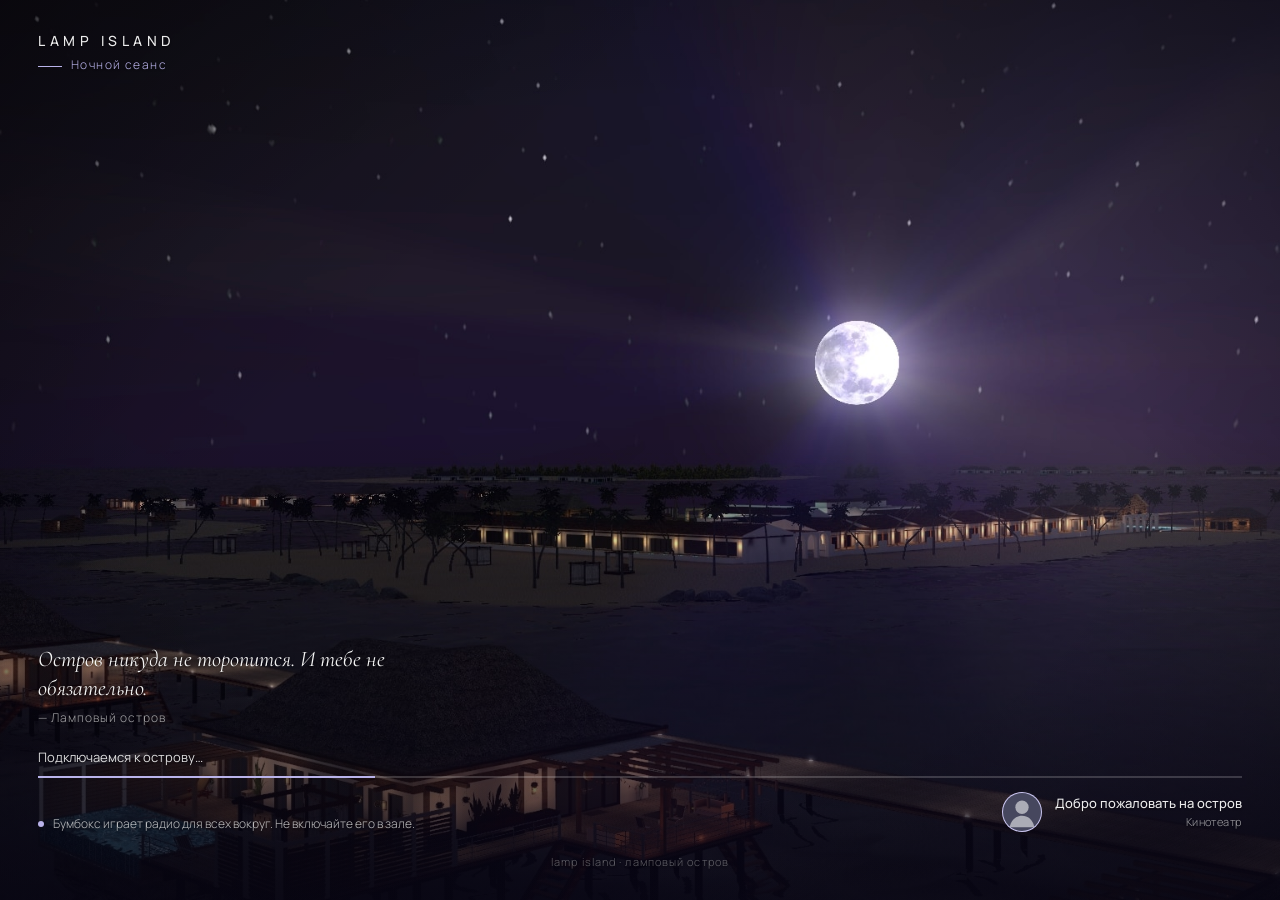
<file: index.html>
<!DOCTYPE html>
<html lang="ru" data-theme="day">
<head>
    <meta charset="UTF-8">
    <script>
    /* Выбор версии экрана.
       1) ?variant=night|dawn|day|sunset — ручная проверка;
       2) ?map=%m — карта, которую подставляет Garry's Mod;
       3) иначе — московское время (как в start.bat).
       ES5: встроенный браузер GMod может быть старым. */
    (function () {
        function param(name) {
            var m = new RegExp('[?&]' + name + '=([^&#]*)').exec(window.location.search);
            if (!m) return '';
            try { return decodeURIComponent(m[1]).toLowerCase(); } catch (e) { return m[1].toLowerCase(); }
        }
        var variant = param('variant');
        var map = param('map');
        if (variant !== 'night' && variant !== 'dawn' && variant !== 'day' && variant !== 'sunset') variant = '';
        if (!variant && map && map.indexOf('%') === -1) {
            if (map.indexOf('night') !== -1) variant = 'night';
            else if (map.indexOf('sunset') !== -1) variant = 'sunset';
            else if (map.indexOf('storm') !== -1 || map.indexOf('dawn') !== -1) variant = 'dawn';
            else variant = 'day';
        }
        if (!variant) {
            var h = new Date(new Date().getTime() + 3 * 3600000).getUTCHours();
            if (h >= 21 || h < 6) variant = 'night';
            else if (h < 9) variant = 'dawn';
            else if (h < 18) variant = 'day';
            else variant = 'sunset';
        }
        document.documentElement.setAttribute('data-theme', variant);
        window.__lampVariant = variant;
    })();
    </script>
    <meta name="viewport" content="width=device-width, initial-scale=1.0">
    <title>LAMP ISLAND</title>
    <link rel="preconnect" href="https://fonts.googleapis.com">
    <link rel="preconnect" href="https://fonts.gstatic.com" crossorigin>
    <link href="https://fonts.googleapis.com/css2?family=Manrope:wght@300;400;500&family=Cormorant+Garamond:ital,wght@0,400;1,400&display=swap" rel="stylesheet">
    <link rel="stylesheet" href="css/styles.css">
</head>
<body>
    <div class="bg"></div>
    <div class="scrim"></div>

    <div class="ui">
        <header class="header">
            <div class="wordmark">Lamp Island</div>
            <div class="session" id="session">Дневной сеанс</div>
        </header>

        <div class="spacer"></div>

        <div class="bottom">
            <div class="quote">
                <p class="quote__text" id="quoteText">Остров никуда не торопится. И тебе не обязательно.</p>
                <div class="quote__author" id="quoteAuthor">Ламповый остров</div>
            </div>

            <div class="band">
                <div class="band__row">
                    <span class="status" id="status">Подключаемся к острову…</span>
                    <span class="counter" id="counter"></span>
                </div>
                <div class="track is-indeterminate" id="track"><div class="fill" id="fill"></div></div>
                <div class="band__row band__row--bottom">
                    <div class="tip" id="tip">F1 открывает меню сервера.</div>
                    <div class="player">
                        <div class="avatar" id="avatar">
                            <svg class="avatar__fallback" viewBox="0 0 40 40" aria-hidden="true">
                                <circle cx="20" cy="15" r="7"></circle>
                                <path d="M7 36c1.5-8 7-12 13-12s11.5 4 13 12z"></path>
                            </svg>
                            <img class="avatar__img" id="avatarImg" alt="">
                        </div>
                        <div class="player__text">
                            <div class="greet" id="greet">Добро пожаловать на остров</div>
                            <div class="meta" id="meta">Кинотеатр</div>
                        </div>
                    </div>
                </div>
            </div>

            <div class="credit">lamp island · ламповый остров</div>
        </div>
    </div>

    <script src="js/loading.js"></script>
</body>
</html>
</file>
<file: css/styles.css>
/* LAMP ISLAND — загрузочный экран
   Четыре версии отличаются только переменными в блоках [data-theme]. */

:root {
    --accent: #6fd3cf;
    --bg: url('../img/cinema-bg-day.jpeg');
    --scrim-bottom: rgba(8, 24, 32, .86);
    --scrim-mid: rgba(8, 24, 32, .50);
    --scrim-vignette: rgba(6, 18, 26, .40);
    --font-ui: 'Manrope', 'Segoe UI', Roboto, Arial, sans-serif;
    --font-quote: 'Cormorant Garamond', Georgia, 'Times New Roman', serif;
}

[data-theme="day"] {
    --accent: #6fd3cf;
    --bg: url('../img/cinema-bg-day.jpeg');
    --scrim-bottom: rgba(8, 24, 32, .86);
    --scrim-mid: rgba(8, 24, 32, .50);
    --scrim-vignette: rgba(6, 18, 26, .40);
}

[data-theme="sunset"] {
    --accent: #f0b56a;
    --bg: url('../img/cinema-bg-zakat.jpeg');
    --scrim-bottom: rgba(28, 14, 10, .84);
    --scrim-mid: rgba(28, 14, 10, .42);
    --scrim-vignette: rgba(24, 10, 8, .45);
}

[data-theme="night"] {
    --accent: #b9b3ea;
    --bg: url('../img/cinema-bg-night.jpeg');
    --scrim-bottom: rgba(8, 6, 20, .80);
    --scrim-mid: rgba(8, 6, 20, .36);
    --scrim-vignette: rgba(6, 4, 16, .50);
}

[data-theme="dawn"] {
    --accent: #9fb3c4;
    --bg: url('../img/cinema-bg-rassvet.jpeg');
    --scrim-bottom: rgba(14, 18, 24, .86);
    --scrim-mid: rgba(14, 18, 24, .44);
    --scrim-vignette: rgba(12, 16, 22, .45);
}

/* ---------- базовое ---------- */

*, *::before, *::after { box-sizing: border-box; margin: 0; padding: 0; }

html, body {
    width: 100%;
    height: 100%;
    overflow: hidden;
    background: #0b1016;
    color: #fff;
    font-family: var(--font-ui);
    font-weight: 300;
    -webkit-font-smoothing: antialiased;
}

/* ---------- слои ---------- */

.bg {
    position: fixed;
    top: 0; right: 0; bottom: 0; left: 0;
    background: var(--bg) center 45% / cover no-repeat;
}

.scrim {
    position: fixed;
    top: 0; right: 0; bottom: 0; left: 0;
    background:
        linear-gradient(135deg, rgba(0, 0, 0, .38) 0%, rgba(0, 0, 0, 0) 32%),
        radial-gradient(ellipse at center, rgba(0, 0, 0, 0) 55%, var(--scrim-vignette) 100%),
        linear-gradient(to top, var(--scrim-bottom) 0%, var(--scrim-mid) 26%, rgba(0, 0, 0, 0) 52%);
}

.ui {
    position: fixed;
    top: 0; right: 0; bottom: 0; left: 0;
    display: grid;
    grid-template-rows: auto 1fr auto;
    padding: clamp(24px, 2.4vw, 48px) clamp(28px, 3vw, 72px);
    text-shadow: 0 1px 2px rgba(0, 0, 0, .45);
    opacity: 0;
    animation: fadeIn 1.5s ease-out .2s forwards;
}

@keyframes fadeIn { to { opacity: 1; } }

/* ---------- верх ---------- */

.header { justify-self: start; }

.wordmark {
    font-weight: 500;
    font-size: clamp(14px, 1vw, 20px);
    letter-spacing: .32em;
    text-transform: uppercase;
    color: rgba(255, 255, 255, .92);
}

.session {
    margin-top: .55em;
    font-weight: 300;
    font-size: clamp(12px, .8vw, 16px);
    letter-spacing: .12em;
    color: var(--accent);
}

.session::before {
    content: '';
    display: inline-block;
    width: 1.5rem;
    height: 1px;
    margin-right: .7em;
    vertical-align: middle;
    background: var(--accent);
}

/* ---------- низ ---------- */

.bottom {
    width: 100%;
    max-width: 1680px;
    margin: 0 auto;
    display: grid;
    grid-template-rows: auto auto auto;
    row-gap: 1.4rem;
}

.quote { max-width: min(46ch, 48vw); }

.quote__text {
    font-family: var(--font-quote);
    font-style: italic;
    font-weight: 400;
    font-size: clamp(22px, 1.75vw, 36px);
    line-height: 1.3;
    color: rgba(255, 255, 255, .95);
    transition: opacity .6s ease;
}

.quote__author {
    margin-top: .5em;
    font-size: clamp(12px, .8vw, 15px);
    letter-spacing: .08em;
    color: rgba(255, 255, 255, .62);
    transition: opacity .6s ease;
}

.quote__author::before { content: '— '; }

.band { width: 100%; }

.band__row {
    display: flex;
    justify-content: space-between;
    align-items: baseline;
    gap: 2rem;
}

.band__row--bottom { align-items: flex-end; margin-top: .9rem; }

.status {
    font-weight: 400;
    font-size: clamp(13px, .85vw, 17px);
    color: rgba(255, 255, 255, .85);
    white-space: nowrap;
    overflow: hidden;
    text-overflow: ellipsis;
}

.counter {
    font-weight: 500;
    font-size: clamp(13px, .85vw, 17px);
    font-variant-numeric: tabular-nums;
    color: var(--accent);
    white-space: nowrap;
}

.track {
    position: relative;
    height: 2px;
    margin-top: .6rem;
    background: rgba(255, 255, 255, .18);
    overflow: hidden;
}

.fill {
    position: absolute;
    top: 0; left: 0;
    height: 100%;
    width: 0;
    background: var(--accent);
    transition: width .5s ease;
}

.track.is-indeterminate .fill {
    width: 28%;
    transition: none;
    animation: slide 2.8s ease-in-out infinite alternate;
}

@keyframes slide {
    from { transform: translateX(0); }
    to   { transform: translateX(257%); }
}

.tip {
    max-width: 60ch;
    font-size: clamp(12px, .8vw, 15px);
    line-height: 1.45;
    color: rgba(255, 255, 255, .72);
    transition: opacity .6s ease;
}

.tip::before {
    content: '';
    display: inline-block;
    width: 6px;
    height: 6px;
    margin-right: .7em;
    border-radius: 50%;
    vertical-align: middle;
    background: var(--accent);
}

.player {
    display: flex;
    align-items: center;
    gap: .8rem;
    flex-shrink: 0;
}

.avatar {
    position: relative;
    width: 40px;
    height: 40px;
    border-radius: 50%;
    border: 1px solid rgba(255, 255, 255, .25);
    background: var(--accent);
    overflow: hidden;
    flex-shrink: 0;
}

.avatar::before {
    /* приглушаем акцент под силуэтом */
    content: '';
    position: absolute;
    top: 0; right: 0; bottom: 0; left: 0;
    background: rgba(10, 14, 20, .65);
}

.avatar__fallback {
    position: absolute;
    top: 0; left: 0;
    width: 100%;
    height: 100%;
    fill: rgba(255, 255, 255, .55);
}

.avatar__img {
    position: absolute;
    top: 0; left: 0;
    width: 100%;
    height: 100%;
    object-fit: cover;
    opacity: 0;
    transition: opacity .6s ease;
}

.avatar.is-loaded .avatar__img { opacity: 1; }

.player__text { text-align: right; }

.greet {
    font-weight: 500;
    font-size: clamp(13px, .9vw, 17px);
    color: rgba(255, 255, 255, .92);
    white-space: nowrap;
}

.meta {
    margin-top: .2em;
    font-size: clamp(11px, .75vw, 14px);
    letter-spacing: .04em;
    color: rgba(255, 255, 255, .6);
    white-space: nowrap;
}

.credit {
    text-align: center;
    font-size: 11px;
    letter-spacing: .1em;
    color: rgba(255, 255, 255, .35);
}

/* ---------- состояния ---------- */

.is-hidden { opacity: 0 !important; }

/* ---------- адаптив ---------- */

@media (max-height: 760px) {
    .quote__text { font-size: 20px; }
    .bottom { row-gap: .8rem; }
    .band__row--bottom { margin-top: .6rem; }
}

@media (max-width: 900px) {
    .quote { max-width: 100%; }
    .band__row--bottom { flex-wrap: wrap; }
    .player { width: 100%; justify-content: flex-start; }
    .player__text { text-align: left; }
}
</file>
